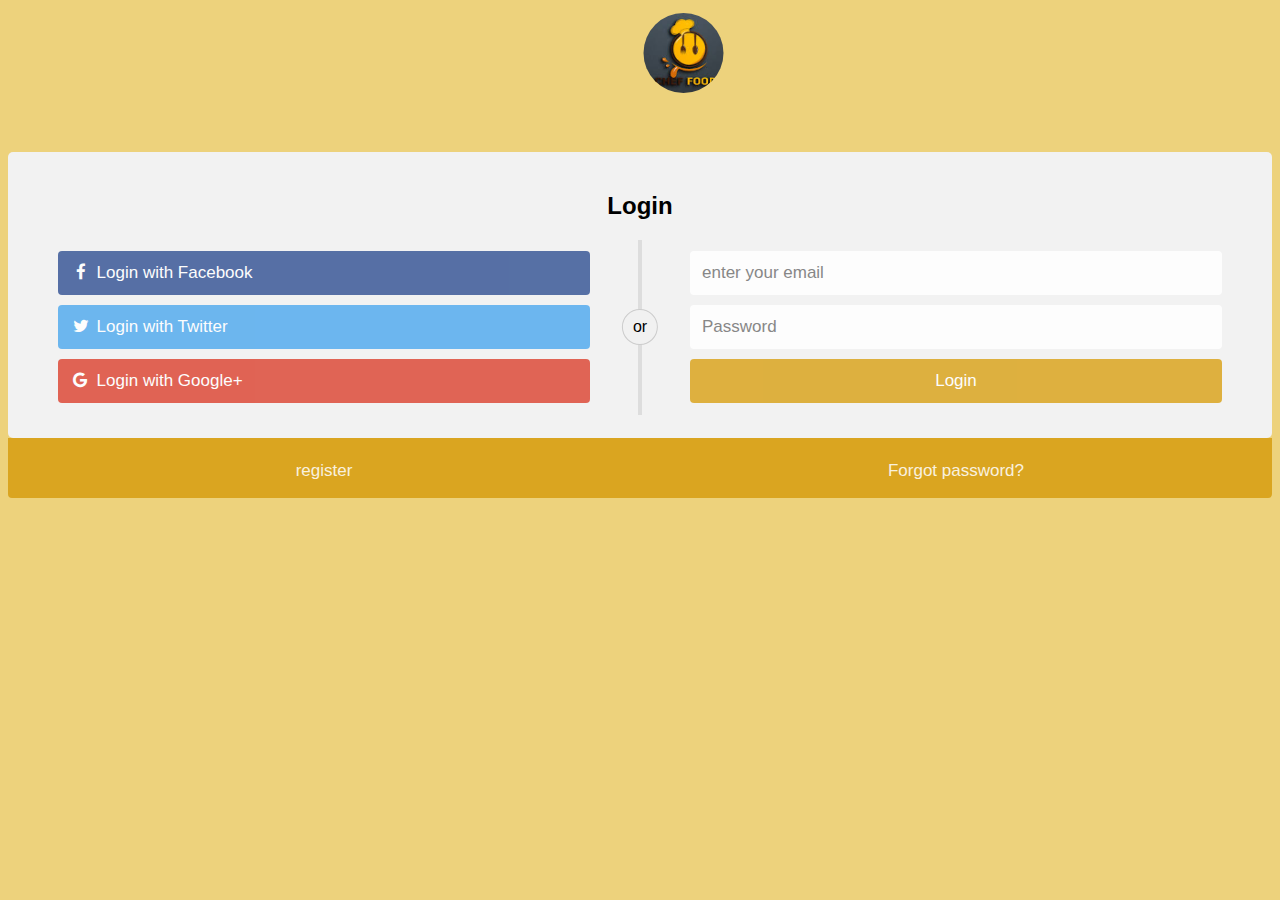
<file: login.html>
<!DOCTYPE html>
<html lang="en">
<head>
    <meta charset="UTF-8">
    <meta http-equiv="X-UA-Compatible" content="IE=edge">
    <meta name="viewport" content="width=device-width, initial-scale=1.0">
    <link rel="icon" type="image/x-icon" href="css\Screenshot 2022-05-16 004501.png">
    <script src="https://cdn.jsdelivr.net/npm/jquery@3.6.0/dist/jquery.slim.min.js"></script>
  <script src="https://cdn.jsdelivr.net/npm/popper.js@1.16.1/dist/umd/popper.min.js"></script>
  <script src="https://cdn.jsdelivr.net/npm/bootstrap@4.6.1/dist/js/bootstrap.bundle.min.js"></script>

    <title>Log In</title> 
    <link rel="stylesheet" href="https://cdnjs.cloudflare.com/ajax/libs/font-awesome/4.7.0/css/font-awesome.min.css">
    <style>
    body {
      font-family: Arial, Helvetica, sans-serif;
      background-color:  rgba(235, 206, 111, 0.911);
    }
    
    * {
      box-sizing: border-box;
    }
    
   
    .container {
      margin-top: 50px;
      position: relative;
      border-radius: 5px;
      background-color: #f2f2f2;
      padding: 20px 0 30px 0;
    } 
    
    
    input,
    .btn {
      width: 100%;
      padding: 12px;
      border: none;
      border-radius: 4px;
      margin: 5px 0;
      opacity: 0.85;
      display: inline-block;
      font-size: 17px;
      line-height: 20px;
      text-decoration: none; 
    }
    input:hover,
    .btn:hover {
      opacity: 1;
    }
    
   
    .fb {
      background-color: #3B5998;
      color: white;
    }
    
    .twitter {
      background-color: #55ACEE;
      color: white;
    }
    
    .google {
      background-color: #dd4b39;
      color: white;
    }
    
    
    input[type=submit] {
      background-color: goldenrod;
      color: white;
      cursor: pointer;
    }
    
    input[type=submit]:hover {
      background-color: goldenrod;
    }
    
   
    .col {
      float: left;
      width: 50%;
      margin: auto;
      padding: 0 50px;
      margin-top: 6px;
    }
    .img1{
      margin-left: 630px;
    }
    
    .row:after {
      content: "";
      display: table;
      clear: both;
    }
    
  
    .vl {
      position: absolute;
      left: 50%;
      transform: translate(-50%);
      border: 2px solid #ddd;
      height: 175px;
    }
    
    
    .vl-innertext {
      position: absolute;
      top: 50%;
      transform: translate(-50%, -50%);
      background-color: #f1f1f1;
      border: 1px solid #ccc;
      border-radius: 50%;
      padding: 8px 10px;
    }
    
    .hide-md-lg {
      display: none;
    }
    
  
    .bottom-container {
      text-align: center;
      background-color: goldenrod;
      border-radius: 0px 0px 4px 4px;
    }
    
   
    @media screen and (max-width: 650px) {
      .col {
        width: 100%;
        margin-top: 0;
      }
     
      .vl {
        display: none;
      }
     
      .hide-md-lg {
        display: block;
        text-align: center;
      }
      .container{
        margin-top: 1px;
      }
      .img1{
        margin-left: 170px;
      }
    }
    </style>
</head>
<body>
  <div class="_dimg"><img src="css\Screenshot 2022-05-16 004501 - Copy.png" alt="photo"  class="img1" style=" clip-path: circle(40px);
    background-clip: 1oopx; "  ></div>
    <div class="container">

        <form action="submit.html" method="get" >
          <div class="row">
            <h2 style="text-align:center">Login </h2>
            <div class="vl">
              <span class="vl-innertext">or</span>
            </div>
      
            <div class="col">
              <a href="https://facebook.com" class="fb btn">
                <i class="fa fa-facebook fa-fw"></i> Login with Facebook
               </a>
              <a href="https://twitter.com" class="twitter btn">
                <i class="fa fa-twitter fa-fw"></i> Login with Twitter
              </a>
              <a href="https://google.com" class="google btn"><i class="fa fa-google fa-fw">
                </i> Login with Google+
              </a>
            </div>
      
            <div class="col">
              <div class="hide-md-lg">
                <p>Or sign in</p>
              </div>
      
              <input type="email" id="email" name="username" placeholder="enter your email" required>
              <input type="password" id="password" name="password" placeholder="Password" required>
              <input type="submit" value="Login">
            </div>
            
          </div>
        </form>
      </div>
      
      <div class="bottom-container">
        <div class="row">
          <div class="col">
            <a href="resistor.html" style="color:white" class="btn">register</a>
          </div>
          <div class="col">
            <a href="#" style="color:white" class="btn">Forgot password?</a>
          </div>
        </div>
      </div>
      
  <script>

var x=document.getElementById("email").value;

var y=document.getElementById("password").value;






  </script>
  
</body>
</html>
</file>
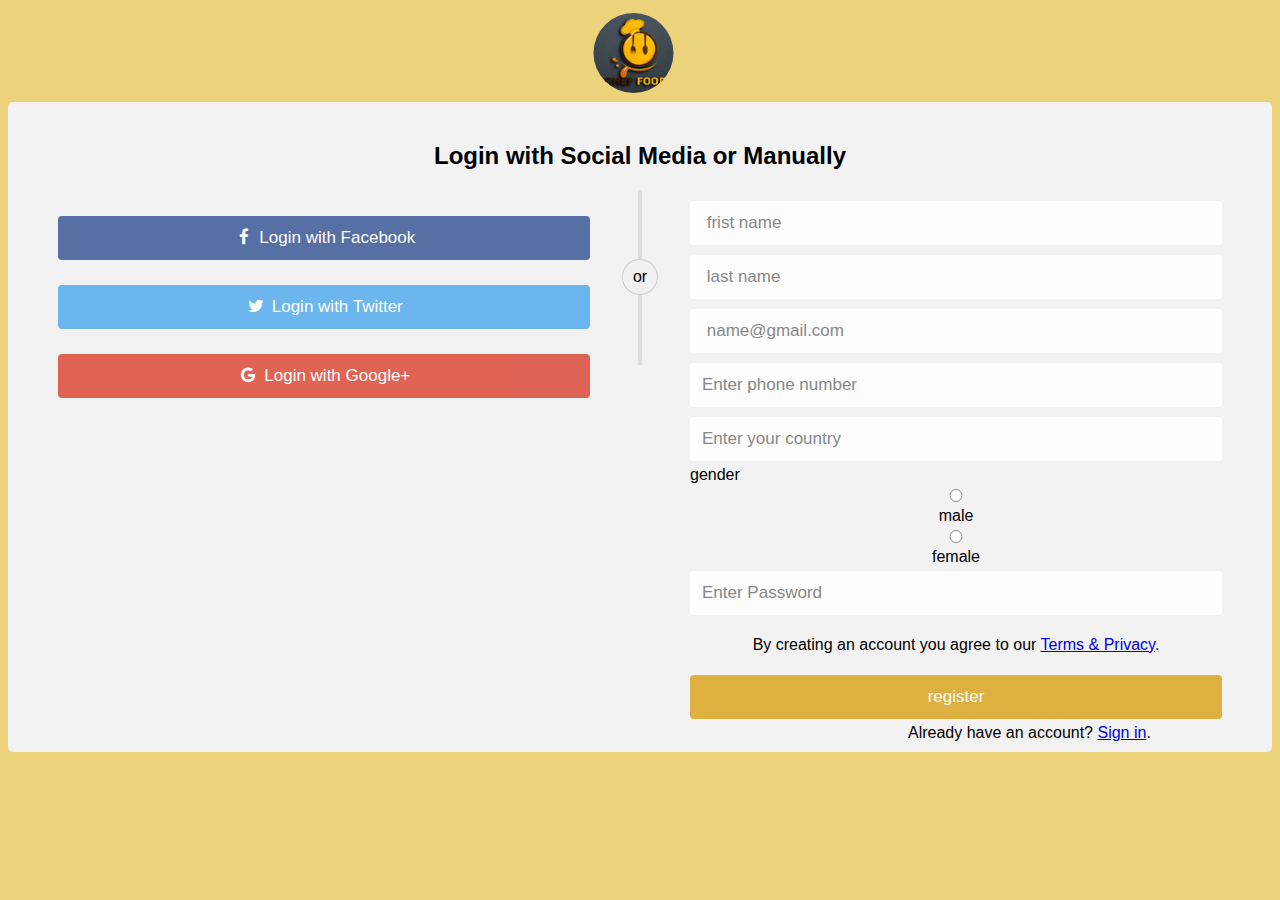
<file: resistor.html>
<!DOCTYPE html>
<html lang="en">
<head>
    <meta charset="UTF-8">
    <meta http-equiv="X-UA-Compatible" content="IE=edge">
    <meta name="viewport" content="width=device-width, initial-scale=1.0">
    <link rel="icon" type="image/x-icon" href="css\Screenshot 2022-05-16 004501.png">
    <link rel="stylesheet" href="https://cdnjs.cloudflare.com/ajax/libs/font-awesome/4.7.0/css/font-awesome.min.css">
    <title>Register</title>

    <style>
body {
  font-family: Arial, Helvetica, sans-serif;
  background-color: rgba(235, 206, 111, 0.911);
}

* {
  box-sizing: border-box;
}

.container {
  position: relative;
  border-radius: 5px;
  background-color: #f2f2f2;
  padding: 20px 0 30px 0;
  height: 650px;
} 


input,
.btn {
  width: 100%;
  padding: 12px;
  border: none;
  border-radius: 4px;
  margin: 5px 0;
  opacity: 0.85;
  display: inline-block;
  font-size: 17px;
  line-height: 20px;
  text-decoration: none; 
}

input:hover,
.btn:hover {
  opacity: 1;
}


.fb {
  background-color: #3B5998;
  color: white;
  margin-top: 20px;
}

.twitter {
  background-color: #55ACEE;
  color: white;
  margin-top: 20px;
}


.google {
  background-color: #dd4b39;
  color: white;
  margin-top: 20px;
}


input[type=submit] {
  background-color:goldenrod;
  color: white;
  cursor: pointer;
}

input[type=submit]:hover {
  background-color: rgb(252, 220, 140);
}


.col {
  float: left;
  width: 50%;
  margin: auto;
  padding: 0 50px;
  margin-top: 6px; text-align: center;
}


.row:after {
  content: "";
  display: table;
  clear: both;
}


.vl {
  position: absolute;
  left: 50%;
  transform: translate(-50%);
  border: 2px solid #ddd;
  height: 175px;
}


.vl-innertext {
  position: absolute;
  top: 50%;
  transform: translate(-50%, -50%);
  background-color: #f1f1f1;
  border: 1px solid #ccc;
  border-radius: 50%;
  padding: 8px 10px;
}
.img1{
  margin-left: 580px;
}


.hide-md-lg {
  display: none;
}


.bottom-container {
  text-align: center;
  background-color: #666;
  border-radius: 0px 0px 4px 4px;
}
.containersignin{
margin-left: 900px;
margin-top: -30px;
}
.errorhidden {
  display:none;
  background: #f1f1f1;
  color: #000;
  position: relative;
  padding: 20px;
  margin-top: 10px;
}
#message span {
  padding: 10px 35px;
  font-size: 18px;
  display: none;
}
#phoneerror{
  display: none;
}

.valid {
  color: green;
}

.valid:before {
  position: relative;
  left: -35px;
  content: "✔";
}

.invalid {
  color: red;
}

.invalid:before {
  position: relative;
  left: -35px;
  content: "✖";
}
.radio{
 margin-right:500px ;
  margin-top: 200px;
}


@media screen and (max-width: 650px) {
  .col {
    width: 100%;
    margin-top: 0;
  }
  .container {
  margin-top: -1px;
  height: 1100px;
} 

 
  .vl {
    display: none;
  }
  
  .hide-md-lg {
    display: block;
    text-align: center;
    margin-top: 50px;
    margin-bottom: 50px;
  }
  .email{
    margin-top:160px ;
  }
  .containersignin{
    margin-left: 100px;
    margin-top: 50px;
  }
  .img1{
    margin-left: 200px;
  }
}

</style>
</head>
<body>
  
  <div class="_dimg"><img src="css\Screenshot 2022-05-16 004501 - Copy.png"  alt="photo" class="img1" style=" clip-path: circle(40px);
    background-clip: 1oopx; "  ></div>
  <div class="container">
    <form action="submit.html"  name="myForm" id="form"  method="get">
      <div class="row">
        <h2 style="text-align:center">Login with Social Media or Manually</h2>
        <div class="vl">
          <span class="vl-innertext">or</span>
        </div>
  
        <div class="col">
          <a href="https://www.facebook.com/" class="fb btn">
            <i class="fa fa-facebook fa-fw"></i> Login with Facebook
           </a>
          <a href="https://twitter.com/" class="twitter btn">
            <i class="fa fa-twitter fa-fw"></i> Login with Twitter
          </a>
          <a href="https://www.google.com" class="google btn"><i class="fa fa-google fa-fw">
            </i> Login with Google+
          </a>
          
        </div>
  
        <div class="col">
          <div class="hide-md-lg">
            <p>Or sign in manually:</p>
          </div>
        
          <label for="email"><b></b></label>
          <input type="text"  name="frit " id="frist"  placeholder=" frist name" pattern="[A-Za-z]{0,}" title="contain only letters"  required  >
          
          <label for="email"><b></b></label>
          <input type="text"  name="frit " id="next"  placeholder=" last name" pattern="[A-Za-z]{0,}" title="contain only letters"  required  >
          
      
 
            <label for="email"><b></b></label>
            <input type="email"  name="email" id="email"  placeholder=" name@gmail.com" required  >
            
        
         <label for="mobile"><b></b></label>
          <input type="tel" placeholder="Enter phone number" pattern="[0-9]{11}" name="mobile"  id="phonenum" title="must be 11 number"  maxlength="11" minlength="11" required>
          <div id="phoneerror" class="invalid"> please enter vaild number</div>
          <label for="country"><b></b></label>
          <input type="text" placeholder="Enter your country" name="country"  required>
          <label for="gener"><span class="radio"> gender</span></label>
         <input type="radio"  name="country"  required><span >male</span>
          
          <label for="country"><b></b></label>
         <input type="radio"  name="country"  required><span> female</span>
          
          <label for="psw"><b></b></label>
         <caption> <input type="password" placeholder="Enter Password" pattern="(?=.*\d)(?=.*[a-z])(?=.*[A-Z])"  name="psw" id="_psw" title="
          must start with uppercase and contain at least digit ,lowercase letter and one space characters" maxlength="8" minlength="8"  required>
          <div id="message">
            
            <span id="letter" class="invalid"> A\lowercase
            A capital (uppercase) letter
            A number
            don,t contain space character </span>
            
            
          </div>
        </caption>
          
          <p>By creating an account you agree to our <a href="#">Terms & Privacy</a>.</p>
        
        <input type="submit"   value="register">
        </div>
        
      </div>
    </form>
    <div class="containersignin">
      <p>Already have an account? <a href="login.html">Sign in</a>.</p>
    </div>
  </div>
  
  
  

  <script>
 
var myInput = document.getElementById("_psw");

 var phone= document.getElementById("phonenum");

phone.addEventListener('input',() =>{
  
  if(isNaN(phone.value)==false){
    number.classList.remove("valid");
    number.classList.add("invalid");
  }
  else{
    number.classList.remove("invalid");
    number.classList.add("valid");
  }
});

phone.onfocus = function() {
  document.getElementById("errorhidden").style.display = "block";
}

phone.onblur = function() {
  document.getElementById("errorhidden").style.display = "none";
}

myInput.onfocus = function() {
  document.getElementById("message").style.display = "block";
}

myInput.onblur = function() {
  document.getElementById("message").style.display = "none";
}


myInput.onkeyup = function() {
  
  var lowerCaseLetters = /[a-z]/g;
  if(myInput.value.match(lowerCaseLetters)) {  
    letter.classList.remove("invalid");
    letter.classList.add("valid");
  } else {
    letter.classList.remove("valid");
    letter.classList.add("invalid");
  }
  
  
  var upperCaseLetters = /[A-Z]/g;
  if(myInput.value[0].match(upperCaseLetters)) {  
    capital.classList.remove("invalid");
    capital.classList.add("valid");
  } else {
    capital.classList.remove("valid");
    capital.classList.add("invalid");
  }

  
  var numbers = /[0-9]/g;
  if(myInput.value.match(numbers)) {  
    number.classList.remove("invalid");
    number.classList.add("valid");
  } else {
    number.classList.remove("valid");
    number.classList.add("invalid");
  }
  
  

  if(myInput.value.match(/[\S]/g)) {
    length.classList.remove("invalid");
    length.classList.add("valid");
  } else {
    length.classList.remove("valid");
    length.classList.add("invalid");
  }

}

  </script>
    
</body>
</html>
</file>
